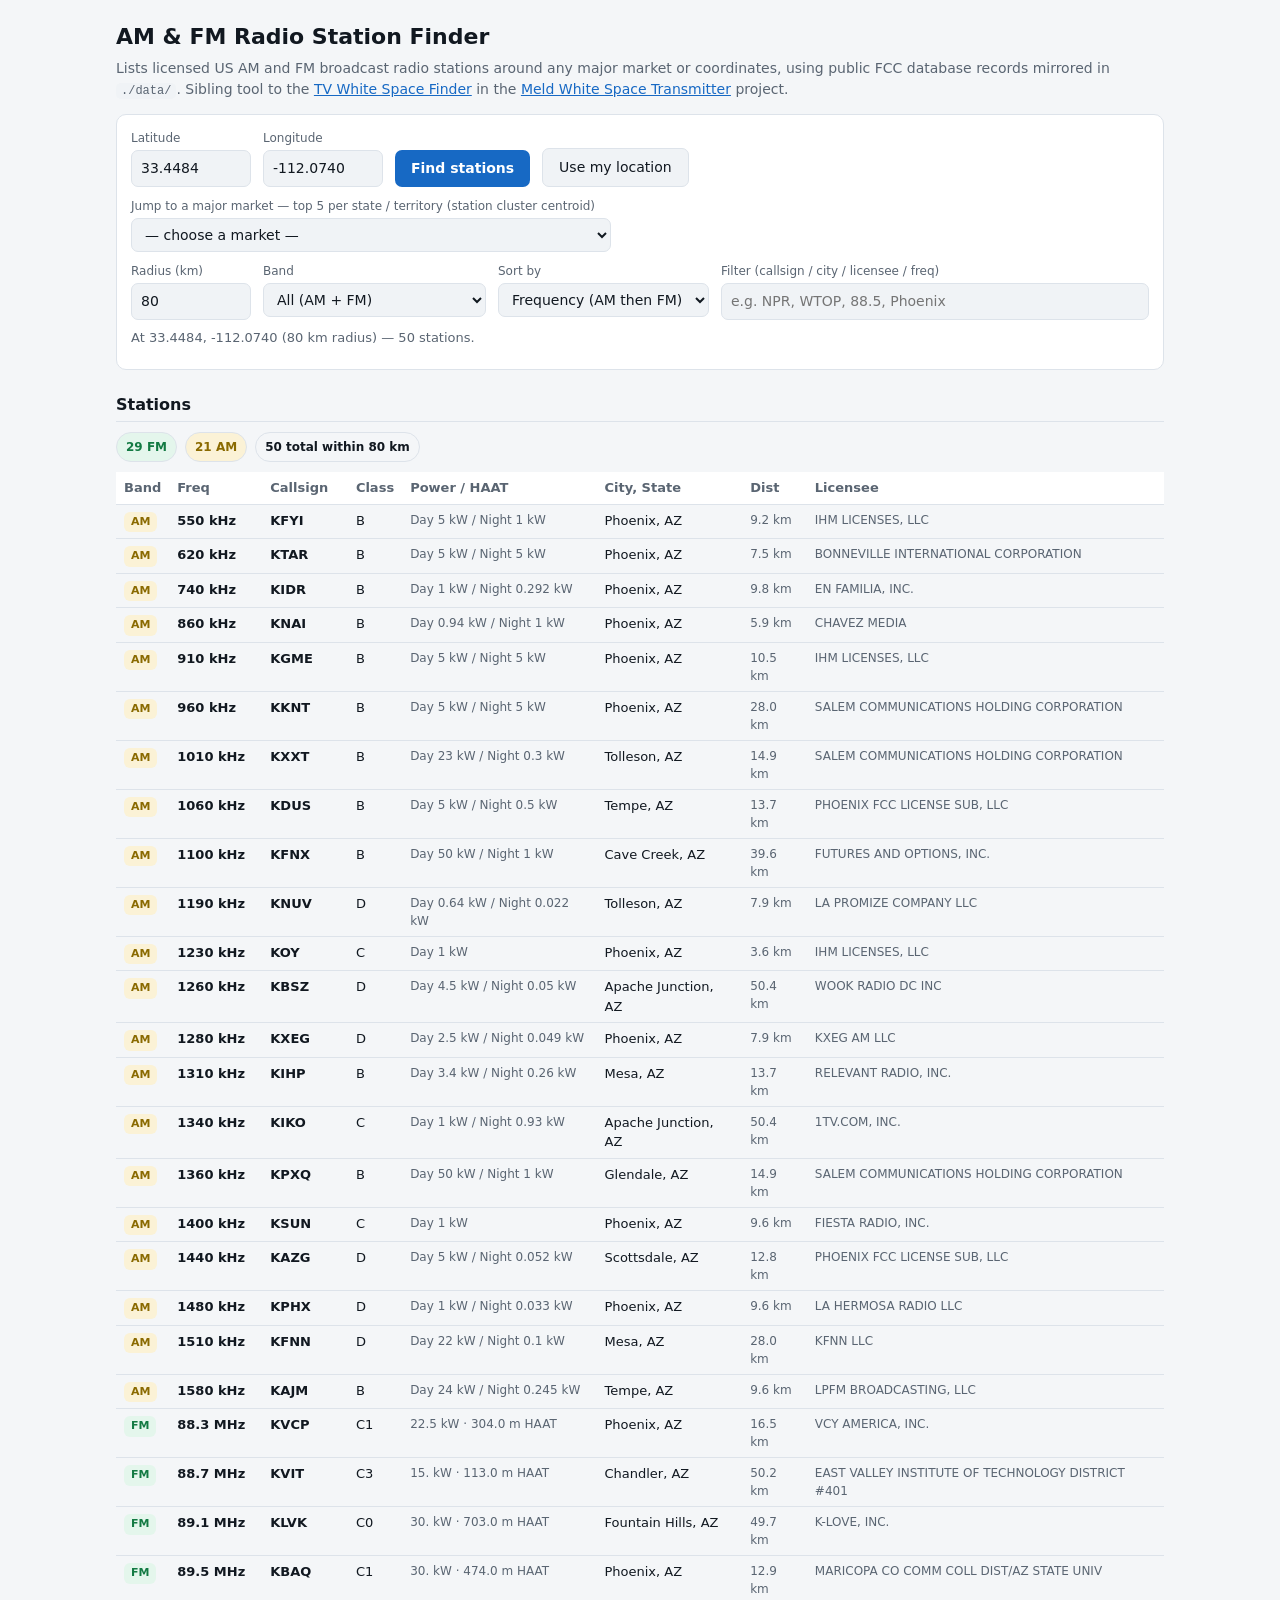
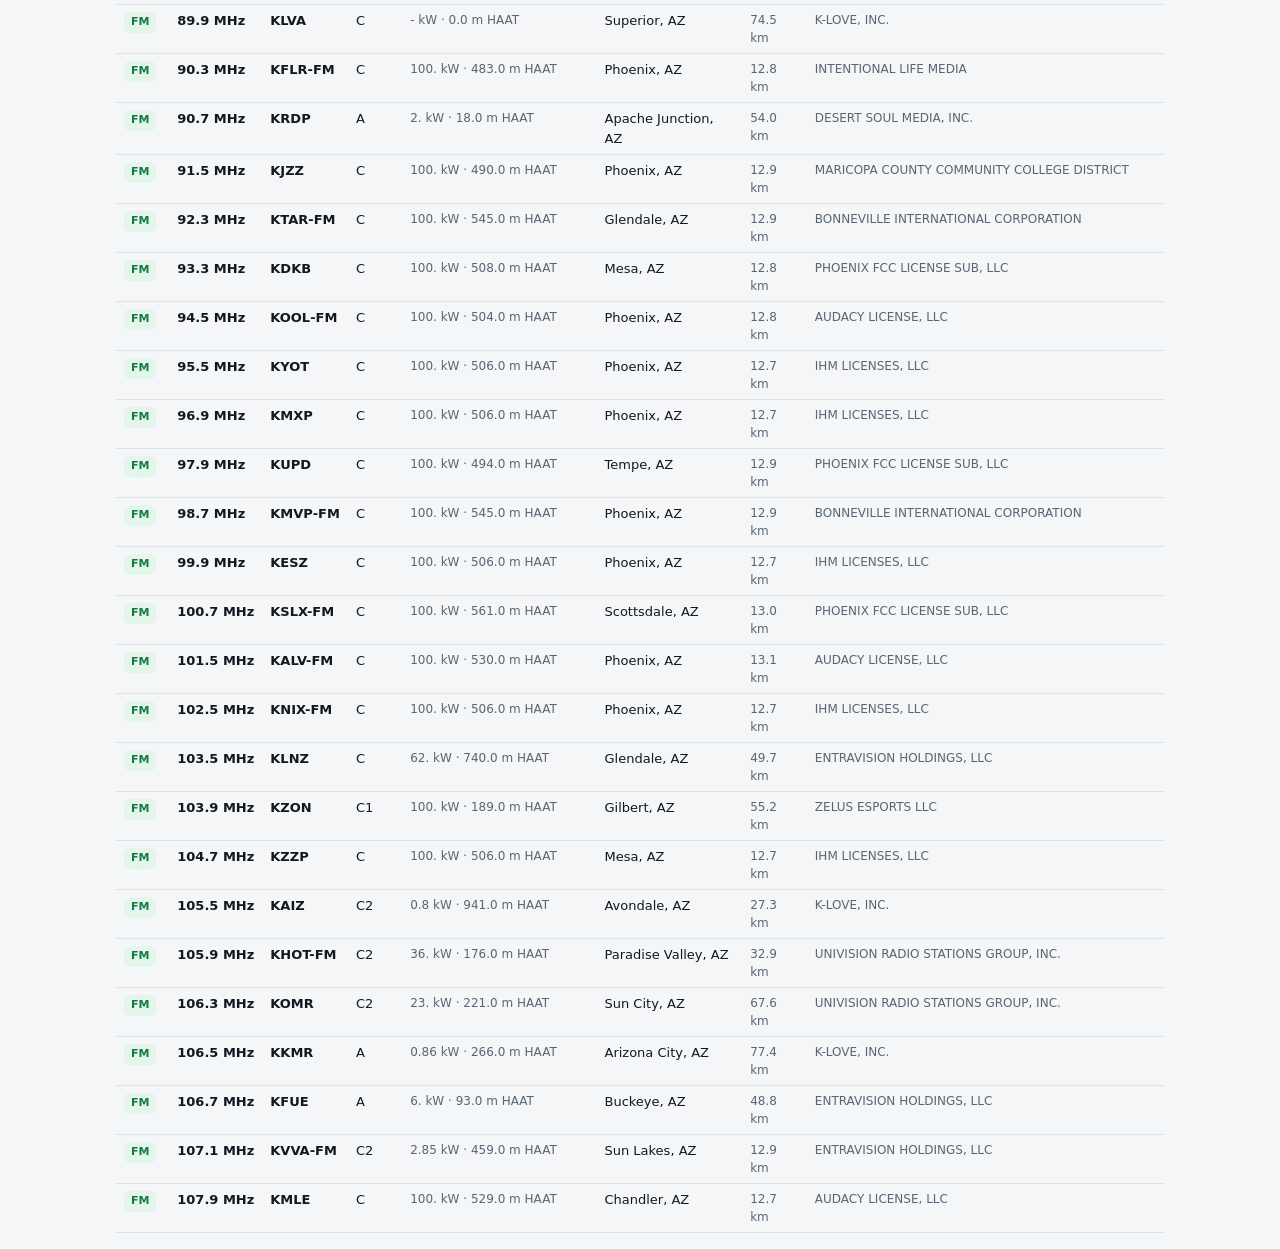
<file: tools/radio-finder/index.html>
<!doctype html>
<html lang="en">
<head>
<meta charset="utf-8">
<meta name="viewport" content="width=device-width, initial-scale=1">
<title>AM &amp; FM Radio Station Finder</title>
<style>
  :root{
    --bg:#0f1419; --panel:#161c24; --panel2:#1c242e; --line:#2a333f;
    --fg:#e6edf3; --muted:#9aa7b4; --accent:#4aa3ff;
    --fm:#2ec77a; --fmbg:#10301f; --am:#e0b020; --ambg:#33290a;
    --occ:#ff6b6b; --occbg:#3a1414;
  }
  @media (prefers-color-scheme: light){
    :root:not([data-theme="dark"]){
      --bg:#f4f6f8; --panel:#fff; --panel2:#f0f3f6; --line:#dde3ea;
      --fg:#111820; --muted:#5a6572; --accent:#1769c4;
      --fm:#137a43; --fmbg:#e4f6ec; --am:#8a6a00; --ambg:#fbf2d6;
      --occ:#b22; --occbg:#fbe5e5;
    }
  }
  *{box-sizing:border-box}
  body{margin:0;background:var(--bg);color:var(--fg);font:14px/1.5 system-ui,-apple-system,Segoe UI,Roboto,sans-serif}
  .wrap{max-width:1080px;margin:0 auto;padding:16px}
  h1{font-size:22px;margin:.2em 0}
  h2{font-size:16px;margin:1.4em 0 .5em;border-bottom:1px solid var(--line);padding-bottom:.3em}
  p.sub{color:var(--muted);margin:.2em 0 1em}
  a{color:var(--accent)}
  .panel{background:var(--panel);border:1px solid var(--line);border-radius:10px;padding:14px;margin:12px 0}
  .controls{display:flex;flex-wrap:wrap;gap:12px;align-items:flex-end}
  .field{display:flex;flex-direction:column;gap:3px}
  .field label{font-size:12px;color:var(--muted)}
  input,select,button{font:inherit;color:var(--fg);background:var(--panel2);border:1px solid var(--line);border-radius:7px;padding:7px 9px}
  input[type=number]{width:120px}
  button{cursor:pointer;background:var(--accent);color:#fff;border:none;font-weight:600;padding:8px 16px}
  button.ghost{background:var(--panel2);color:var(--fg);border:1px solid var(--line);font-weight:500}
  button:disabled{opacity:.5;cursor:default}
  .status{font-size:13px;color:var(--muted);margin:8px 0}
  .summary{display:flex;flex-wrap:wrap;gap:8px;margin:10px 0}
  .chip{padding:5px 9px;border-radius:999px;font-size:12px;font-weight:600;border:1px solid var(--line)}
  .chip.fm{background:var(--fmbg);color:var(--fm)} .chip.am{background:var(--ambg);color:var(--am)}
  table{border-collapse:collapse;width:100%;font-size:13px;margin-top:6px}
  th,td{padding:6px 8px;border-bottom:1px solid var(--line);text-align:left;vertical-align:top}
  th{color:var(--muted);font-weight:600;position:sticky;top:0;background:var(--panel)}
  td.freq{font-weight:700;white-space:nowrap}
  td.call{font-weight:600;white-space:nowrap}
  .tag{display:inline-block;padding:2px 7px;border-radius:6px;font-size:11px;font-weight:700}
  .tag.fm{background:var(--fmbg);color:var(--fm)} .tag.am{background:var(--ambg);color:var(--am)}
  .muted{color:var(--muted);font-size:12px}
  code{background:var(--panel2);padding:1px 5px;border-radius:5px;font-size:12px}
  .err{background:var(--occbg);color:var(--occ);border:1px solid var(--occ);border-radius:8px;padding:12px;margin:10px 0;display:none}
  .adv{display:flex;flex-wrap:wrap;gap:12px;margin-top:10px}
</style>
</head>
<body>
<div class="wrap">
  <h1>AM &amp; FM Radio Station Finder</h1>
  <p class="sub">Lists licensed US AM and FM broadcast radio stations around any major market or coordinates, using public
  FCC database records mirrored in <code>./data/</code>. Sibling tool to the
  <a href="../whitespace-finder/index.html">TV White Space Finder</a> in the
  <a href="../../README.md">Meld White Space Transmitter</a> project.</p>

  <div class="panel">
    <div class="controls">
      <div class="field"><label>Latitude</label><input id="lat" type="number" step="any" value="33.4484"></div>
      <div class="field"><label>Longitude</label><input id="lon" type="number" step="any" value="-112.0740"></div>
      <button id="go">Find stations</button>
      <button id="geo" class="ghost" type="button">Use my location</button>
    </div>
    <div class="field" style="margin-top:10px;max-width:480px">
      <label>Jump to a major market — top 5 per state / territory (station cluster centroid)</label>
      <select id="market"><option value="">— choose a market —</option></select>
    </div>
    <div class="adv">
      <div class="field"><label>Radius (km)</label><input id="radius" type="number" value="80" min="5" max="500" step="5"></div>
      <div class="field"><label>Band</label>
        <select id="band">
          <option value="all" selected>All (AM + FM)</option>
          <option value="FM">FM only (88.1–107.9 MHz)</option>
          <option value="AM">AM only (540–1700 kHz)</option>
        </select>
      </div>
      <div class="field"><label>Sort by</label>
        <select id="sort">
          <option value="freq" selected>Frequency (AM then FM)</option>
          <option value="dist">Distance (nearest first)</option>
          <option value="pwr">Power (highest first)</option>
        </select>
      </div>
      <div class="field" style="flex:1;min-width:160px"><label>Filter (callsign / city / licensee / freq)</label>
        <input id="q" type="text" placeholder="e.g. NPR, WTOP, 88.5, Phoenix">
      </div>
    </div>
    <div class="status" id="status">Loading FCC AM &amp; FM data…</div>
    <div class="err" id="err"></div>
  </div>

  <div id="results" style="display:none">
    <h2>Stations</h2>
    <div class="summary" id="summary"></div>
    <table><thead><tr>
      <th>Band</th><th>Freq</th><th>Callsign</th><th>Class</th><th>Power / HAAT</th><th>City, State</th><th>Dist</th><th>Licensee</th>
    </tr></thead><tbody id="rows"></tbody></table>
  </div>
</div>

<script>
const $=id=>document.getElementById(id);
const STATES={AL:"Alabama",AK:"Alaska",AZ:"Arizona",AR:"Arkansas",CA:"California",CO:"Colorado",
 CT:"Connecticut",DE:"Delaware",DC:"District of Columbia",FL:"Florida",GA:"Georgia",HI:"Hawaii",
 ID:"Idaho",IL:"Illinois",IN:"Indiana",IA:"Iowa",KS:"Kansas",KY:"Kentucky",LA:"Louisiana",ME:"Maine",
 MD:"Maryland",MA:"Massachusetts",MI:"Michigan",MN:"Minnesota",MS:"Mississippi",MO:"Missouri",
 MT:"Montana",NE:"Nebraska",NV:"Nevada",NH:"New Hampshire",NJ:"New Jersey",NM:"New Mexico",NY:"New York",
 NC:"North Carolina",ND:"North Dakota",OH:"Ohio",OK:"Oklahoma",OR:"Oregon",PA:"Pennsylvania",
 RI:"Rhode Island",SC:"South Carolina",SD:"South Dakota",TN:"Tennessee",TX:"Texas",UT:"Utah",
 VT:"Vermont",VA:"Virginia",WA:"Washington",WV:"West Virginia",WI:"Wisconsin",WY:"Wyoming",
 PR:"Puerto Rico",VI:"U.S. Virgin Islands",GU:"Guam",AS:"American Samoa",MP:"N. Mariana Islands"};
const titleCase=s=>(s||"").toLowerCase().replace(/\b[a-z]/g,m=>m.toUpperCase()).replace(/\bMc(\w)/g,(_,c)=>"Mc"+c.toUpperCase());

function hav(la1,lo1,la2,lo2){
  const R=6371,r=Math.PI/180,dla=(la2-la1)*r,dlo=(lo2-lo1)*r;
  const a=Math.sin(dla/2)**2+Math.cos(la1*r)*Math.cos(la2*r)*Math.sin(dlo/2)**2;
  return 2*R*Math.asin(Math.sqrt(a));
}

function parseCSV(text){
  const rows=[]; let row=[],f="",q=false,i=0,c;
  while(i<text.length){
    c=text[i];
    if(q){ if(c==='"'){ if(text[i+1]==='"'){f+='"';i++;} else q=false; } else f+=c; }
    else { if(c==='"')q=true;
      else if(c===','){row.push(f);f="";}
      else if(c==='\n'){row.push(f);rows.push(row);row=[];f="";}
      else if(c==='\r'){}
      else f+=c; }
    i++;
  }
  if(f.length||row.length){row.push(f);rows.push(row);}
  const hdr=rows.shift().map(h=>h.trim());
  return rows.filter(r=>r.length>1).map(r=>{const o={};hdr.forEach((h,j)=>o[h]=r[j]);return o;});
}

let STATIONS=[];

function buildMarkets(){
  const CLUSTER_KM=55;
  const byState={};
  for(const s of STATIONS){
    if(!STATES[s.st])continue;
    (byState[s.st]||(byState[s.st]=[])).push(s);
  }
  const sel=$("market");
  for(const st of Object.keys(byState).sort((a,b)=>STATES[a].localeCompare(STATES[b]))){
    const clusters=[];
    for(const s of byState[st]){
      let best=null,bd=Infinity;
      for(const c of clusters){const d=hav(s.lat,s.lon,c.sumLat/c.n,c.sumLon/c.n); if(d<bd){bd=d;best=c;}}
      if(best&&bd<=CLUSTER_KM){best.items.push(s);best.sumLat+=s.lat;best.sumLon+=s.lon;best.n++;}
      else clusters.push({items:[s],sumLat:s.lat,sumLon:s.lon,n:1});
    }
    clusters.sort((a,b)=>b.n-a.n);
    const og=document.createElement("optgroup"); og.label=STATES[st];
    for(const c of clusters.slice(0,5)){
      const freq={}; for(const it of c.items){const k=titleCase(it.city||"?"); freq[k]=(freq[k]||0)+1;}
      const name=Object.entries(freq).sort((a,b)=>b[1]-a[1])[0][0];
      const o=document.createElement("option");
      o.value=(c.sumLat/c.n).toFixed(5)+","+(c.sumLon/c.n).toFixed(5);
      o.textContent=`${name} — ${c.n} stations`;
      og.appendChild(o);
    }
    sel.appendChild(og);
  }
}

async function load(){
  try{
    const [amTxt, fmTxt]=await Promise.all(["data/fcc_am_station.csv","data/fcc_fm_station.csv"].map(async u=>{
      const r=await fetch(u); if(!r.ok) throw new Error(u+" → HTTP "+r.status);
      return r.text();
    }));
    const am=parseCSV(amTxt).map(r=>({
      band:"AM", freq:+r.freq_khz, freqStr:`${r.freq_khz} kHz`, sortFreq:+r.freq_khz/1000,
      call:r.callsign, cls:r.class||"—", pwr:+(r.day_kw||r.night_kw||0),
      pwrStr:[r.day_kw?`Day ${r.day_kw} kW`:"", r.night_kw?`Night ${r.night_kw} kW`:""].filter(Boolean).join(" / ")||"—",
      dir:r.directional, city:r.city, st:r.state, lat:+r.latitude, lon:+r.longitude, lic:r.licensee
    }));
    const fm=parseCSV(fmTxt).map(r=>({
      band:"FM", freq:+r.freq_mhz, freqStr:`${(+r.freq_mhz).toFixed(1)} MHz`, sortFreq:+r.freq_mhz,
      call:r.callsign, cls:r.class||"—", pwr:+(r.erp_kw||0),
      pwrStr:`${r.erp_kw||"?"} kW${r.haat_m?` · ${r.haat_m} m HAAT`:""}`,
      dir:r.directional, city:r.city, st:r.state, lat:+r.latitude, lon:+r.longitude, lic:r.licensee
    }));
    STATIONS=[...am,...fm].filter(s=>isFinite(s.lat)&&isFinite(s.lon));
    buildMarkets();
    $("status").textContent=`Loaded ${am.length.toLocaleString()} AM + ${fm.length.toLocaleString()} FM licensed stations. Pick a market or enter a location.`;
    $("go").disabled=false; run();
  }catch(e){
    $("status").style.display="none";
    const el=$("err"); el.style.display="block";
    el.innerHTML=`<b>Could not load the CSV data.</b> Serve this folder over HTTP:<br><code>cd tools/radio-finder &amp;&amp; python3 -m http.server 8001</code><br><span class="muted">(${e.message})</span>`;
  }
}

function run(){
  if(!STATIONS.length)return;
  const lat=+$("lat").value, lon=+$("lon").value, rad=+$("radius").value||80;
  if(!isFinite(lat)||!isFinite(lon))return;
  const band=$("band").value, sort=$("sort").value, q=$("q").value.trim().toLowerCase();

  let hits=[];
  for(const s of STATIONS){
    if(band!=="all"&&s.band!==band)continue;
    const d=hav(lat,lon,s.lat,s.lon);
    if(d>rad)continue;
    if(q && !(`${s.call} ${s.city} ${s.st} ${s.lic} ${s.freqStr}`.toLowerCase().includes(q)))continue;
    hits.push({...s, d});
  }
  if(sort==="freq") hits.sort((a,b)=>a.sortFreq-b.sortFreq||a.d-b.d);
  else if(sort==="dist") hits.sort((a,b)=>a.d-b.d||a.sortFreq-b.sortFreq);
  else hits.sort((a,b)=>b.pwr-a.pwr||a.d-b.d);

  const nFM=hits.filter(x=>x.band==="FM").length, nAM=hits.filter(x=>x.band==="AM").length;
  $("summary").innerHTML=
    `<span class="chip fm">${nFM} FM</span>`+
    `<span class="chip am">${nAM} AM</span>`+
    `<span class="chip">${hits.length} total within ${rad} km</span>`;

  const rows=$("rows"); rows.innerHTML="";
  for(const s of hits){
    const tr=document.createElement("tr");
    tr.innerHTML=`<td><span class="tag ${s.band.toLowerCase()}">${s.band}</span></td>`+
      `<td class="freq">${s.freqStr}</td>`+
      `<td class="call">${s.call}</td>`+
      `<td>${s.cls}</td>`+
      `<td class="muted">${s.pwrStr}</td>`+
      `<td>${titleCase(s.city)}, ${s.st}</td>`+
      `<td class="muted">${s.d.toFixed(1)} km</td>`+
      `<td class="muted">${s.lic}</td>`;
    rows.appendChild(tr);
  }
  $("results").style.display="block";
  $("status").textContent=`At ${lat.toFixed(4)}, ${lon.toFixed(4)} (${rad} km radius) — ${hits.length} stations.`;
}

$("go").onclick=run; $("go").disabled=true;
["lat","lon","radius"].forEach(id=>$(id).addEventListener("keydown",e=>{if(e.key==="Enter")run();}));
["radius","band","sort"].forEach(id=>$(id).addEventListener("change",run));
$("q").addEventListener("input",run);
$("market").addEventListener("change",e=>{const v=e.target.value; if(!v)return;
  const [la,lo]=v.split(",").map(Number); $("lat").value=la; $("lon").value=lo; run();});
$("geo").onclick=()=>{ if(!navigator.geolocation){alert("No geolocation.");return;}
  navigator.geolocation.getCurrentPosition(p=>{$("lat").value=p.coords.latitude.toFixed(5);$("lon").value=p.coords.longitude.toFixed(5);run();},
   ()=>alert("Could not get location."));};
load();
</script>
</body>
</html>
</file>
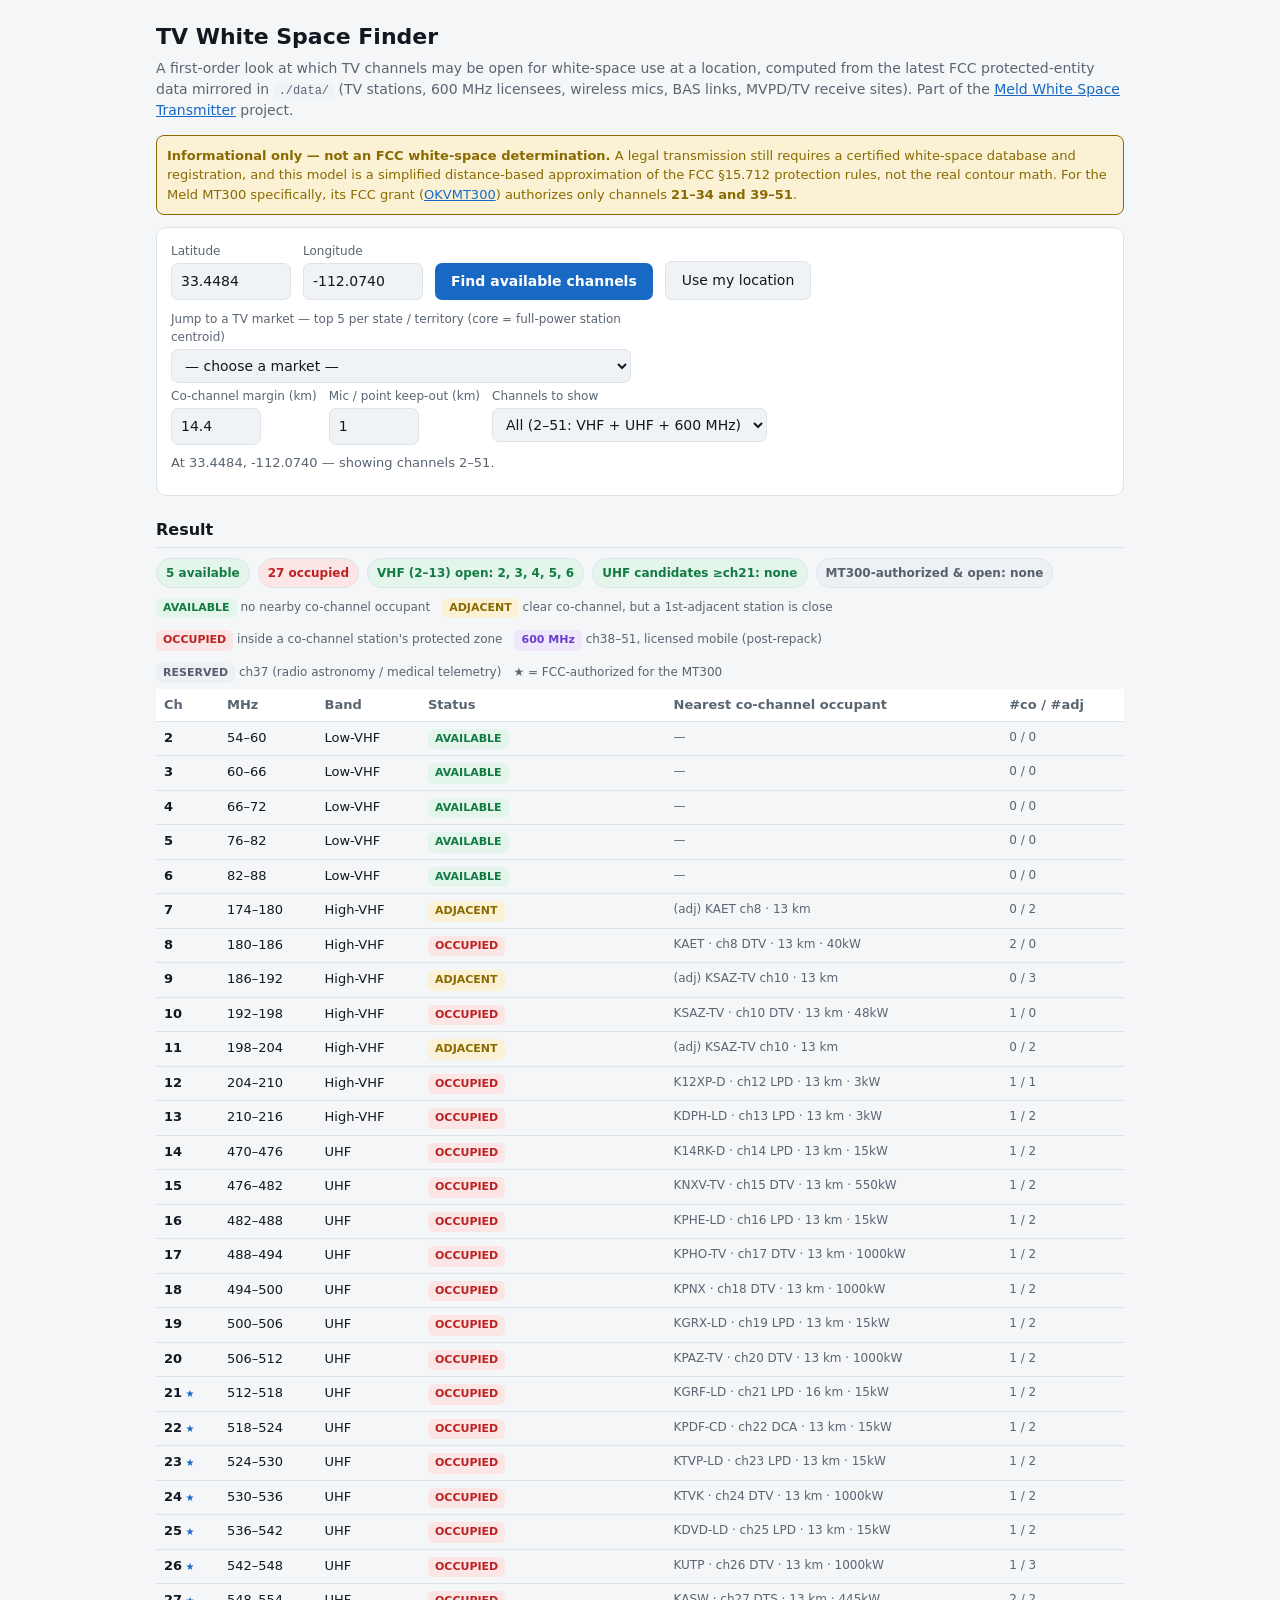
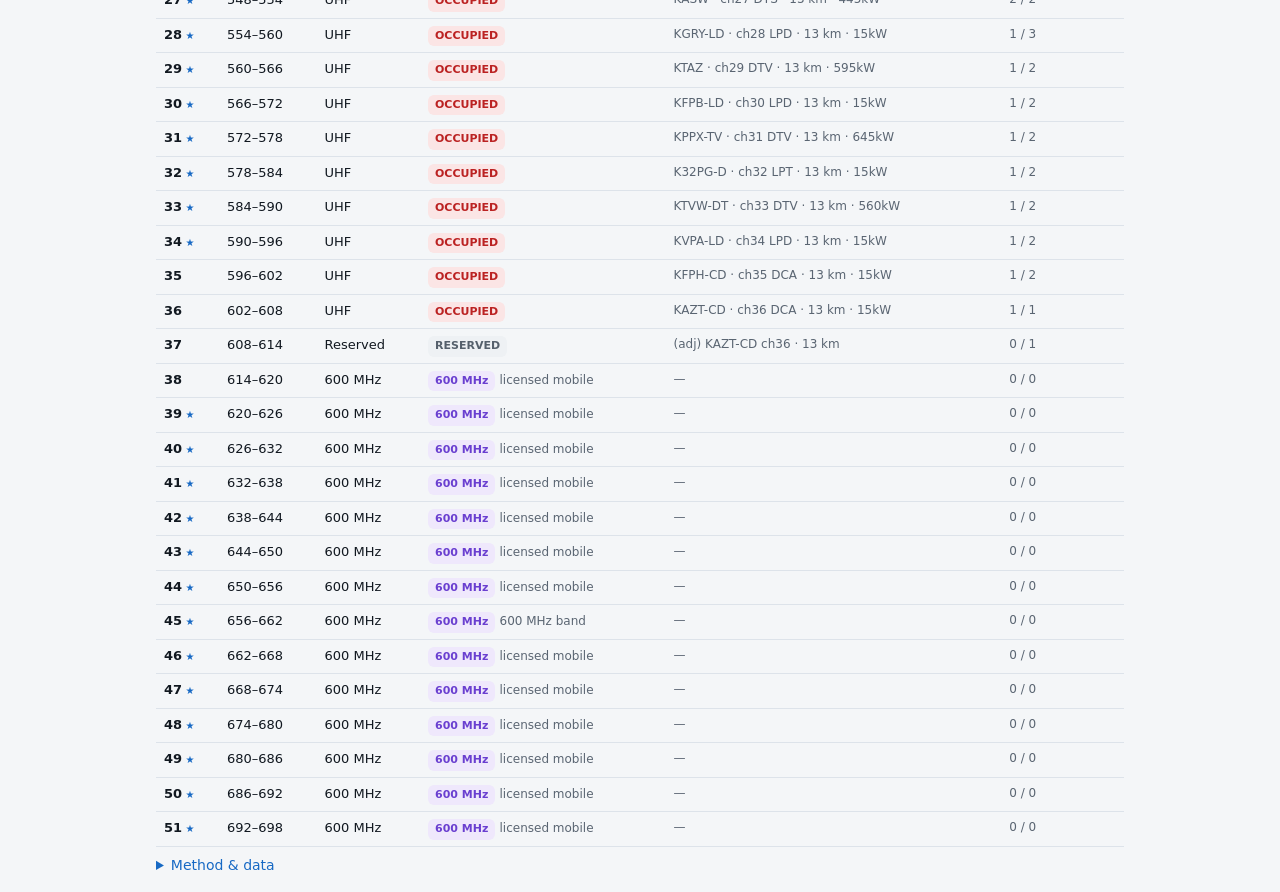
<file: tools/whitespace-finder/index.html>
<!doctype html>
<html lang="en">
<head>
<meta charset="utf-8">
<meta name="viewport" content="width=device-width, initial-scale=1">
<title>TV White Space Finder</title>
<style>
  :root{
    --bg:#0f1419; --panel:#161c24; --panel2:#1c242e; --line:#2a333f;
    --fg:#e6edf3; --muted:#9aa7b4; --accent:#4aa3ff;
    --ok:#2ec77a; --okbg:#10301f; --adj:#e0b020; --adjbg:#33290a;
    --occ:#ff6b6b; --occbg:#3a1414; --mob:#b088ff; --mobbg:#241a3a; --res:#8a97a4; --resbg:#20262e;
  }
  @media (prefers-color-scheme: light){
    :root:not([data-theme="dark"]){
      --bg:#f4f6f8; --panel:#fff; --panel2:#f0f3f6; --line:#dde3ea;
      --fg:#111820; --muted:#5a6572; --accent:#1769c4;
      --ok:#137a43; --okbg:#e4f6ec; --adj:#8a6a00; --adjbg:#fbf2d6;
      --occ:#b22; --occbg:#fbe5e5; --mob:#6a3fd0; --mobbg:#efe8fc; --res:#55606c; --resbg:#eef1f4;
    }
  }
  *{box-sizing:border-box}
  body{margin:0;background:var(--bg);color:var(--fg);font:14px/1.5 system-ui,-apple-system,Segoe UI,Roboto,sans-serif}
  .wrap{max-width:1000px;margin:0 auto;padding:16px}
  h1{font-size:22px;margin:.2em 0}
  h2{font-size:16px;margin:1.4em 0 .5em;border-bottom:1px solid var(--line);padding-bottom:.3em}
  p.sub{color:var(--muted);margin:.2em 0 1em}
  a{color:var(--accent)}
  .panel{background:var(--panel);border:1px solid var(--line);border-radius:10px;padding:14px;margin:12px 0}
  .controls{display:flex;flex-wrap:wrap;gap:12px;align-items:flex-end}
  .field{display:flex;flex-direction:column;gap:3px}
  .field label{font-size:12px;color:var(--muted)}
  input,select,button{font:inherit;color:var(--fg);background:var(--panel2);border:1px solid var(--line);border-radius:7px;padding:7px 9px}
  input[type=number]{width:120px}
  button{cursor:pointer;background:var(--accent);color:#fff;border:none;font-weight:600;padding:8px 16px}
  button.ghost{background:var(--panel2);color:var(--fg);border:1px solid var(--line);font-weight:500}
  button:disabled{opacity:.5;cursor:default}
  .presets{display:flex;flex-wrap:wrap;gap:6px;margin-top:4px}
  .presets button{padding:4px 9px;font-size:12px}
  .status{font-size:13px;color:var(--muted);margin:8px 0}
  .summary{display:flex;flex-wrap:wrap;gap:8px;margin:10px 0}
  .chip{padding:5px 9px;border-radius:999px;font-size:12px;font-weight:600;border:1px solid var(--line)}
  .chip.ok{background:var(--okbg);color:var(--ok)} .chip.adj{background:var(--adjbg);color:var(--adj)}
  .chip.occ{background:var(--occbg);color:var(--occ)} .chip.mob{background:var(--mobbg);color:var(--mob)}
  .chip.res{background:var(--resbg);color:var(--res)}
  table{border-collapse:collapse;width:100%;font-size:13px;margin-top:6px}
  th,td{padding:6px 8px;border-bottom:1px solid var(--line);text-align:left;vertical-align:top}
  th{color:var(--muted);font-weight:600;position:sticky;top:0;background:var(--panel);cursor:default}
  td.ch{font-weight:700;white-space:nowrap}
  .tag{display:inline-block;padding:2px 7px;border-radius:6px;font-size:11px;font-weight:700}
  .tag.ok{background:var(--okbg);color:var(--ok)} .tag.adj{background:var(--adjbg);color:var(--adj)}
  .tag.occ{background:var(--occbg);color:var(--occ)} .tag.mob{background:var(--mobbg);color:var(--mob)}
  .tag.res{background:var(--resbg);color:var(--res)}
  .nearest{color:var(--muted);font-size:12px}
  tr.auth td.ch::after{content:" ★";color:var(--accent);font-size:10px}
  .legend{font-size:12px;color:var(--muted);display:flex;flex-wrap:wrap;gap:12px;margin-top:8px}
  details{margin-top:8px}
  summary{cursor:pointer;color:var(--accent)}
  code{background:var(--panel2);padding:1px 5px;border-radius:5px;font-size:12px}
  .warn{background:var(--adjbg);color:var(--adj);border:1px solid var(--adj);border-radius:8px;padding:10px;font-size:13px;margin:10px 0}
  .err{background:var(--occbg);color:var(--occ);border:1px solid var(--occ);border-radius:8px;padding:12px;margin:10px 0;display:none}
  .adv{display:flex;flex-wrap:wrap;gap:12px;margin-top:4px}
  .adv .field input{width:90px}
</style>
</head>
<body>
<div class="wrap">
  <h1>TV White Space Finder</h1>
  <p class="sub">A first-order look at which TV channels may be open for white-space use at a location, computed from the
  latest FCC protected-entity data mirrored in <code>./data/</code> (TV stations, 600&nbsp;MHz licensees, wireless mics,
  BAS links, MVPD/TV receive sites). Part of the
  <a href="../../README.md">Meld White Space Transmitter</a> project.</p>

  <div class="warn">
    <b>Informational only — not an FCC white-space determination.</b> A legal transmission still requires a
    certified white-space database and registration, and this model is a simplified distance-based approximation of the
    FCC §15.712 protection rules, not the real contour math. For the Meld&nbsp;MT300 specifically, its FCC grant
    (<a href="../../docs/fcc.md">OKVMT300</a>) authorizes only channels <b>21–34 and 39–51</b>.
  </div>

  <div class="panel">
    <div class="controls">
      <div class="field"><label>Latitude</label><input id="lat" type="number" step="any" value="33.4484" placeholder="e.g. 33.4484"></div>
      <div class="field"><label>Longitude</label><input id="lon" type="number" step="any" value="-112.0740" placeholder="e.g. -112.0740"></div>
      <button id="go">Find available channels</button>
      <button id="geo" class="ghost" type="button">Use my location</button>
    </div>
    <div class="field" style="margin-top:10px;max-width:460px">
      <label>Jump to a TV market — top 5 per state / territory (core = full-power station centroid)</label>
      <select id="market"><option value="">— choose a market —</option></select>
    </div>
    <div class="adv">
      <div class="field"><label title="Co-channel separation added beyond a station's estimated protected contour (FCC fixed-device ~14.4 km for low antennas).">Co-channel margin (km)</label><input id="sepco" type="number" value="14.4" step="0.1"></div>
      <div class="field"><label title="Protected radius of a wireless microphone / low-power aux registration.">Mic / point keep-out (km)</label><input id="keepout" type="number" value="1" step="0.1"></div>
      <div class="field"><label>Channels to show</label>
        <select id="range">
          <option value="all" selected>All (2–51: VHF + UHF + 600 MHz)</option>
          <option value="tv">All TV (2–36: VHF + UHF)</option>
          <option value="vhf">VHF only (2–13)</option>
          <option value="uhf">UHF only (14–36)</option>
          <option value="dev">MT300 band (21–51)</option>
        </select>
      </div>
    </div>
    <div class="status" id="status">Loading FCC data…</div>
    <div class="err" id="err"></div>
  </div>

  <div id="results" style="display:none">
    <h2>Result</h2>
    <div class="summary" id="summary"></div>
    <div class="legend">
      <span><span class="tag ok">AVAILABLE</span> no nearby co-channel occupant</span>
      <span><span class="tag adj">ADJACENT</span> clear co-channel, but a 1st-adjacent station is close</span>
      <span><span class="tag occ">OCCUPIED</span> inside a co-channel station's protected zone</span>
      <span><span class="tag mob">600 MHz</span> ch38–51, licensed mobile (post-repack)</span>
      <span><span class="tag res">RESERVED</span> ch37 (radio astronomy / medical telemetry)</span>
      <span>★ = FCC-authorized for the MT300</span>
    </div>
    <table id="tbl"><thead><tr>
      <th>Ch</th><th>MHz</th><th>Band</th><th>Status</th><th>Nearest co-channel occupant</th><th>#co / #adj</th>
    </tr></thead><tbody id="rows"></tbody></table>
    <details>
      <summary>Method &amp; data</summary>
      <p class="sub">For each channel, every TV station on that channel (US/CA/MX, all services) gets an estimated protected-contour
      radius from its ERP, HAAT and band; the channel is <b>OCCUPIED</b> at your point if you fall within that radius plus the
      co-channel margin. A first-adjacent (±1) station inside its contour flags <b>ADJACENT</b>. Wireless-mic, BAS, MVPD-receive,
      TV-receive and land-mobile registrations add point keep-outs on their channel(s). Channel 37 is reserved; channels 38–51
      are the repacked 600&nbsp;MHz band (licensed mobile) and are flagged regardless of TV occupancy. The contour estimate is
      empirical, not the FCC F(50,90) curves — treat verdicts as guidance, and see <a href="README.md">README.md</a>. Data
      snapshot in <code>./data/</code>, source <a href="https://csv.wavedb.com/">csv.wavedb.com</a>.</p>
    </details>
  </div>
</div>

<script>
const $=id=>document.getElementById(id);
const STATES={AL:"Alabama",AK:"Alaska",AZ:"Arizona",AR:"Arkansas",CA:"California",CO:"Colorado",
 CT:"Connecticut",DE:"Delaware",DC:"District of Columbia",FL:"Florida",GA:"Georgia",HI:"Hawaii",
 ID:"Idaho",IL:"Illinois",IN:"Indiana",IA:"Iowa",KS:"Kansas",KY:"Kentucky",LA:"Louisiana",ME:"Maine",
 MD:"Maryland",MA:"Massachusetts",MI:"Michigan",MN:"Minnesota",MS:"Mississippi",MO:"Missouri",
 MT:"Montana",NE:"Nebraska",NV:"Nevada",NH:"New Hampshire",NJ:"New Jersey",NM:"New Mexico",NY:"New York",
 NC:"North Carolina",ND:"North Dakota",OH:"Ohio",OK:"Oklahoma",OR:"Oregon",PA:"Pennsylvania",
 RI:"Rhode Island",SC:"South Carolina",SD:"South Dakota",TN:"Tennessee",TX:"Texas",UT:"Utah",
 VT:"Vermont",VA:"Virginia",WA:"Washington",WV:"West Virginia",WI:"Wisconsin",WY:"Wyoming",
 PR:"Puerto Rico",VI:"U.S. Virgin Islands",GU:"Guam",AS:"American Samoa",MP:"N. Mariana Islands"};
const titleCase=s=>(s||"").toLowerCase().replace(/\b[a-z]/g,m=>m.toUpperCase()).replace(/\bMc(\w)/g,(_,c)=>"Mc"+c.toUpperCase());

// Build the "jump to a TV market" dropdown from the loaded TV-station data:
// cluster each state's full-power stations by proximity, rank by station count,
// take the top 5, and use each cluster's centroid as the market's geographic core.
function buildMarkets(){
  const FULL=new Set(["DTV","TV","DCA","DTS"]);   // full-power / Class A (not translators)
  const CLUSTER_KM=55;
  const byState={};
  for(const s of DATA.tv){ if(s.cc!=="USA"||!FULL.has(s.svc))continue;
    (byState[s.st]||(byState[s.st]=[])).push(s); }
  const sel=$("market");
  const states=Object.keys(byState).filter(st=>STATES[st]).sort((a,b)=>STATES[a].localeCompare(STATES[b]));
  for(const st of states){
    const clusters=[];
    for(const s of byState[st]){
      let best=null,bd=Infinity;
      for(const c of clusters){const d=hav(s.lat,s.lon,c.sumLat/c.n,c.sumLon/c.n); if(d<bd){bd=d;best=c;}}
      if(best&&bd<=CLUSTER_KM){best.items.push(s);best.sumLat+=s.lat;best.sumLon+=s.lon;best.n++;}
      else clusters.push({items:[s],sumLat:s.lat,sumLon:s.lon,n:1});
    }
    clusters.sort((a,b)=>b.n-a.n);
    const og=document.createElement("optgroup"); og.label=STATES[st];
    for(const c of clusters.slice(0,5)){
      const freq={}; for(const it of c.items){const k=titleCase(it.city||"?"); freq[k]=(freq[k]||0)+1;}
      const name=Object.entries(freq).sort((a,b)=>b[1]-a[1])[0][0];
      const la=c.sumLat/c.n, lo=c.sumLon/c.n;
      const o=document.createElement("option");
      o.value=la.toFixed(5)+","+lo.toFixed(5);
      o.textContent=`${name} — ${c.n} station${c.n>1?"s":""}`;
      og.appendChild(o);
    }
    sel.appendChild(og);
  }
}

// ---- channel ↔ frequency ----
function chBand(ch){
  if(ch>=2&&ch<=4) return [54+(ch-2)*6,60+(ch-2)*6];
  if(ch>=5&&ch<=6) return [76+(ch-5)*6,82+(ch-5)*6];
  if(ch>=7&&ch<=13) return [174+(ch-7)*6,180+(ch-7)*6];
  if(ch>=14&&ch<=51) return [470+(ch-14)*6,476+(ch-14)*6];
  return null;
}
function bandName(ch){ if(ch<=6)return"Low-VHF"; if(ch<=13)return"High-VHF"; if(ch<=36)return"UHF";
  if(ch===37)return"Reserved"; return"600 MHz"; }
const AUTHORIZED=ch=>(ch>=21&&ch<=34)||(ch>=39&&ch<=51); // per the OKVMT300 grant

// ---- geo ----
function hav(la1,lo1,la2,lo2){
  const R=6371,r=Math.PI/180,dla=(la2-la1)*r,dlo=(lo2-lo1)*r;
  const a=Math.sin(dla/2)**2+Math.cos(la1*r)*Math.cos(la2*r)*Math.sin(dlo/2)**2;
  return 2*R*Math.asin(Math.sqrt(a));
}
// first-order protected-contour radius (km) from ERP (kW), HAAT (m), channel
function protRadius(erp_kw,haat_m,ch){
  const erp=Math.max(erp_kw||0.001,0.001), haat=Math.max(haat_m||30,10);
  const base = ch>=14?16.5 : ch>=7?22 : 26;           // UHF < High-VHF < Low-VHF for same ERP
  let r = base*Math.pow(erp,0.23)*Math.pow(haat/150,0.16);
  return Math.min(Math.max(r,3),140);
}

// ---- tiny CSV parser (RFC-4180-ish; handles quotes, embedded commas/newlines) ----
function parseCSV(text){
  const rows=[]; let row=[],f="",q=false,i=0,c;
  while(i<text.length){
    c=text[i];
    if(q){ if(c==='"'){ if(text[i+1]==='"'){f+='"';i++;} else q=false; } else f+=c; }
    else { if(c==='"')q=true;
      else if(c===','){row.push(f);f="";}
      else if(c==='\n'){row.push(f);rows.push(row);row=[];f="";}
      else if(c==='\r'){}
      else f+=c; }
    i++;
  }
  if(f.length||row.length){row.push(f);rows.push(row);}
  const hdr=rows.shift().map(h=>h.trim());
  return rows.filter(r=>r.length>1).map(r=>{const o={};hdr.forEach((h,j)=>o[h]=r[j]);return o;});
}

const FILES={
  tv:"data/fcc_tv_station.csv", mic:"data/licensed_low_power_auxiliary_station.csv",
  mvpd:"data/mvpd_receive_site.csv", tvrx:"data/tv_receive_site.csv",
  pbas:"data/permanent_bas_link.csv", tbas:"data/temporary_bas_link.csv",
  mobile:"data/mobile_radio_base_station.csv", sixh:"data/active_600Mhz_user.csv",
};
let DATA=null;

async function load(){
  try{
    const out={};
    await Promise.all(Object.entries(FILES).map(async([k,u])=>{
      const r=await fetch(u); if(!r.ok) throw new Error(u+" → HTTP "+r.status);
      out[k]=parseCSV(await r.text());
    }));
    // TV stations: keep rows with a numeric channel + coords
    out.tv=out.tv.map(s=>({ch:+s.channel, lat:+s.latitude, lon:+s.longitude, erp:+s.erp_kw,
       haat:+s.height_aat, call:s.callsign, svc:s.service_type, cc:s.country_code,
       city:s.city, st:s.state})).filter(s=>s.ch>=2&&s.ch<=51&&isFinite(s.lat)&&isFinite(s.lon));
    for(const s of out.tv) s.r=protRadius(s.erp,s.haat,s.ch);
    // 600 MHz channels that are licensed somewhere (map freq ranges → channels)
    out.sixChannels=new Set();
    for(const u of out.sixh){ (u.frequency_ranges||"").split(",").forEach(rg=>{
      const m=rg.split("-").map(x=>+x/1e6); if(m.length!==2)return;
      for(let ch=38;ch<=51;ch++){const b=chBand(ch); if(b&&m[0]<b[1]&&m[1]>b[0]) out.sixChannels.add(ch);}
    });}
    DATA=out;
    buildMarkets();
    $("status").textContent=`Loaded ${out.tv.length.toLocaleString()} TV stations + mics/BAS/receive-site registrations. Pick a market or enter a location.`;
    $("go").disabled=false; run();
  }catch(e){
    $("status").style.display="none";
    const el=$("err"); el.style.display="block";
    el.innerHTML=`<b>Could not load the CSV data.</b> This page must be served over HTTP (browsers block <code>fetch()</code> of local files over <code>file://</code>).<br>
      Run a server in this folder and reload:<br><code>cd tools/whitespace-finder &amp;&amp; python3 -m http.server 8000</code><br>
      then open <code>http://localhost:8000/</code>. <br><span class="nearest">(${e.message})</span>`;
  }
}

function pointOccupants(list,lat,lon,getChs,keepout){
  // returns Map channel -> nearest {call,dist}
  const m=new Map();
  for(const row of list){
    const la=+(row.latitude||row.receiver_latitude||row.transmitter_latitude);
    const lo=+(row.longitude||row.receiver_longitude||row.transmitter_longitude);
    if(!isFinite(la)||!isFinite(lo))continue;
    const d=hav(lat,lon,la,lo); if(d>keepout)continue;
    for(const ch of getChs(row)){
      if(!m.has(ch)||d<m.get(ch).dist) m.set(ch,{call:row.callsign||row.cable_company_name||"registration",dist:d});
    }
  }
  return m;
}

function run(){
  if(!DATA)return;
  const lat=+$("lat").value, lon=+$("lon").value;
  if(!isFinite(lat)||!isFinite(lon)){$("status").textContent="Enter a valid latitude and longitude.";return;}
  const sepco=+$("sepco").value||0, keepout=+$("keepout").value||0;
  const rangeSel=$("range").value;
  const chLo = rangeSel==="uhf"?14 : rangeSel==="dev"?21 : 2;
  const chHi = rangeSel==="vhf"?13 : (rangeSel==="uhf"||rangeSel==="tv")?36 : 51;

  // nearest co/adjacent TV station per channel
  const co={},adj={},coCount={},adjCount={};
  for(let ch=2;ch<=51;ch++){co[ch]=null;adj[ch]=null;coCount[ch]=0;adjCount[ch]=0;}
  for(const s of DATA.tv){
    const d=hav(lat,lon,s.lat,s.lon);
    if(d<=s.r+sepco){ coCount[s.ch]++; if(!co[s.ch]||d<co[s.ch].d) co[s.ch]={d,s}; }
    if(d<=s.r){ for(const a of [s.ch-1,s.ch+1]){ if(a>=2&&a<=51){ adjCount[a]++; if(!adj[a]||d<adj[a].d) adj[a]={d,s}; } } }
  }
  // point protections (mics, receive sites, BAS, mobile) → channels
  const micM =pointOccupants(DATA.mic ,lat,lon,r=>(r.channel_numbers||"").split(",").map(x=>+x).filter(Boolean),keepout);
  const mvpdM=pointOccupants(DATA.mvpd,lat,lon,r=>[+r.channel_number].filter(Boolean),Math.max(keepout,8));
  const tvrxM=pointOccupants(DATA.tvrx,lat,lon,r=>[+r.channel_number].filter(Boolean),Math.max(keepout,8));
  const pbasM=pointOccupants(DATA.pbas,lat,lon,r=>[+r.channel_number].filter(Boolean),Math.max(keepout,8));
  const mobM =pointOccupants(DATA.mobile,lat,lon,r=>[+r.channel_number].filter(Boolean),Math.max(keepout,8));
  const pointHit=ch=>micM.get(ch)||mvpdM.get(ch)||tvrxM.get(ch)||pbasM.get(ch)||mobM.get(ch);

  const rows=$("rows"); rows.innerHTML="";
  let nAvail=0,nOcc=0,availList=[],vhfAvail=[];
  for(let ch=chLo;ch<=chHi;ch++){
    const b=chBand(ch); if(!b)continue;
    let cls,label,note="";
    const ph=pointHit(ch);
    if(ch===37){cls="res";label="RESERVED";}
    else if(ch>=38){ cls="mob"; label="600 MHz";
      note = DATA.sixChannels.has(ch)?"licensed mobile":"600 MHz band"; }
    else if(co[ch]){cls="occ";label="OCCUPIED";}
    else if(ph){cls="occ";label="OCCUPIED";note="point registration ("+ph.call+", "+ph.dist.toFixed(1)+" km)";}
    else if(adj[ch]){cls="adj";label="ADJACENT";}
    else {cls="ok";label="AVAILABLE";nAvail++; if(ch<=13)vhfAvail.push(ch); if(ch>=21)availList.push(ch);}
    if(cls==="occ")nOcc++;
    const c=co[ch];
    const near = c? `${c.s.call} · ch${c.s.ch} ${c.s.svc} · ${c.d.toFixed(0)} km · ${c.s.erp}kW${c.s.cc!=="USA"?" ("+c.s.cc+")":""}`
                  : (ch>=38? "—" : (adj[ch]? `(adj) ${adj[ch].s.call} ch${adj[ch].s.ch} · ${adj[ch].d.toFixed(0)} km` : (note||"—")));
    const tr=document.createElement("tr"); if(AUTHORIZED(ch))tr.className="auth";
    tr.innerHTML=`<td class="ch">${ch}</td><td>${b[0]}–${b[1]}</td><td>${bandName(ch)}</td>
      <td><span class="tag ${cls}">${label}</span>${note&&cls!=="occ"?` <span class="nearest">${note}</span>`:""}</td>
      <td class="nearest">${near}</td><td class="nearest">${coCount[ch]} / ${adjCount[ch]}</td>`;
    rows.appendChild(tr);
  }
  const authAvail=availList.filter(AUTHORIZED);
  const vhfChip = chLo<=13 ? `<span class="chip ${vhfAvail.length?"ok":"res"}">VHF (2–13) open: ${vhfAvail.join(", ")||"none"}</span>` : "";
  $("summary").innerHTML =
    `<span class="chip ok">${nAvail} available</span>`+
    `<span class="chip occ">${nOcc} occupied</span>`+
    vhfChip+
    `<span class="chip ok">UHF candidates ≥ch21: ${availList.join(", ")||"none"}</span>`+
    `<span class="chip ${authAvail.length?"ok":"res"}">MT300-authorized &amp; open: ${authAvail.join(", ")||"none"}</span>`;
  $("results").style.display="block";
  $("status").textContent=`At ${lat.toFixed(4)}, ${lon.toFixed(4)} — showing channels ${chLo}–${chHi}.`;
}

$("go").onclick=run; $("go").disabled=true;
["lat","lon"].forEach(id=>$(id).addEventListener("keydown",e=>{if(e.key==="Enter")run();}));
["sepco","keepout","range"].forEach(id=>$(id).addEventListener("change",run));
$("market").addEventListener("change",e=>{const v=e.target.value; if(!v)return;
  const [la,lo]=v.split(",").map(Number); $("lat").value=la; $("lon").value=lo; run();});
$("geo").onclick=()=>{ if(!navigator.geolocation){alert("No geolocation.");return;}
  navigator.geolocation.getCurrentPosition(p=>{$("lat").value=p.coords.latitude.toFixed(5);$("lon").value=p.coords.longitude.toFixed(5);run();},
   ()=>alert("Could not get location."));};
load();
</script>
</body>
</html>
</file>
